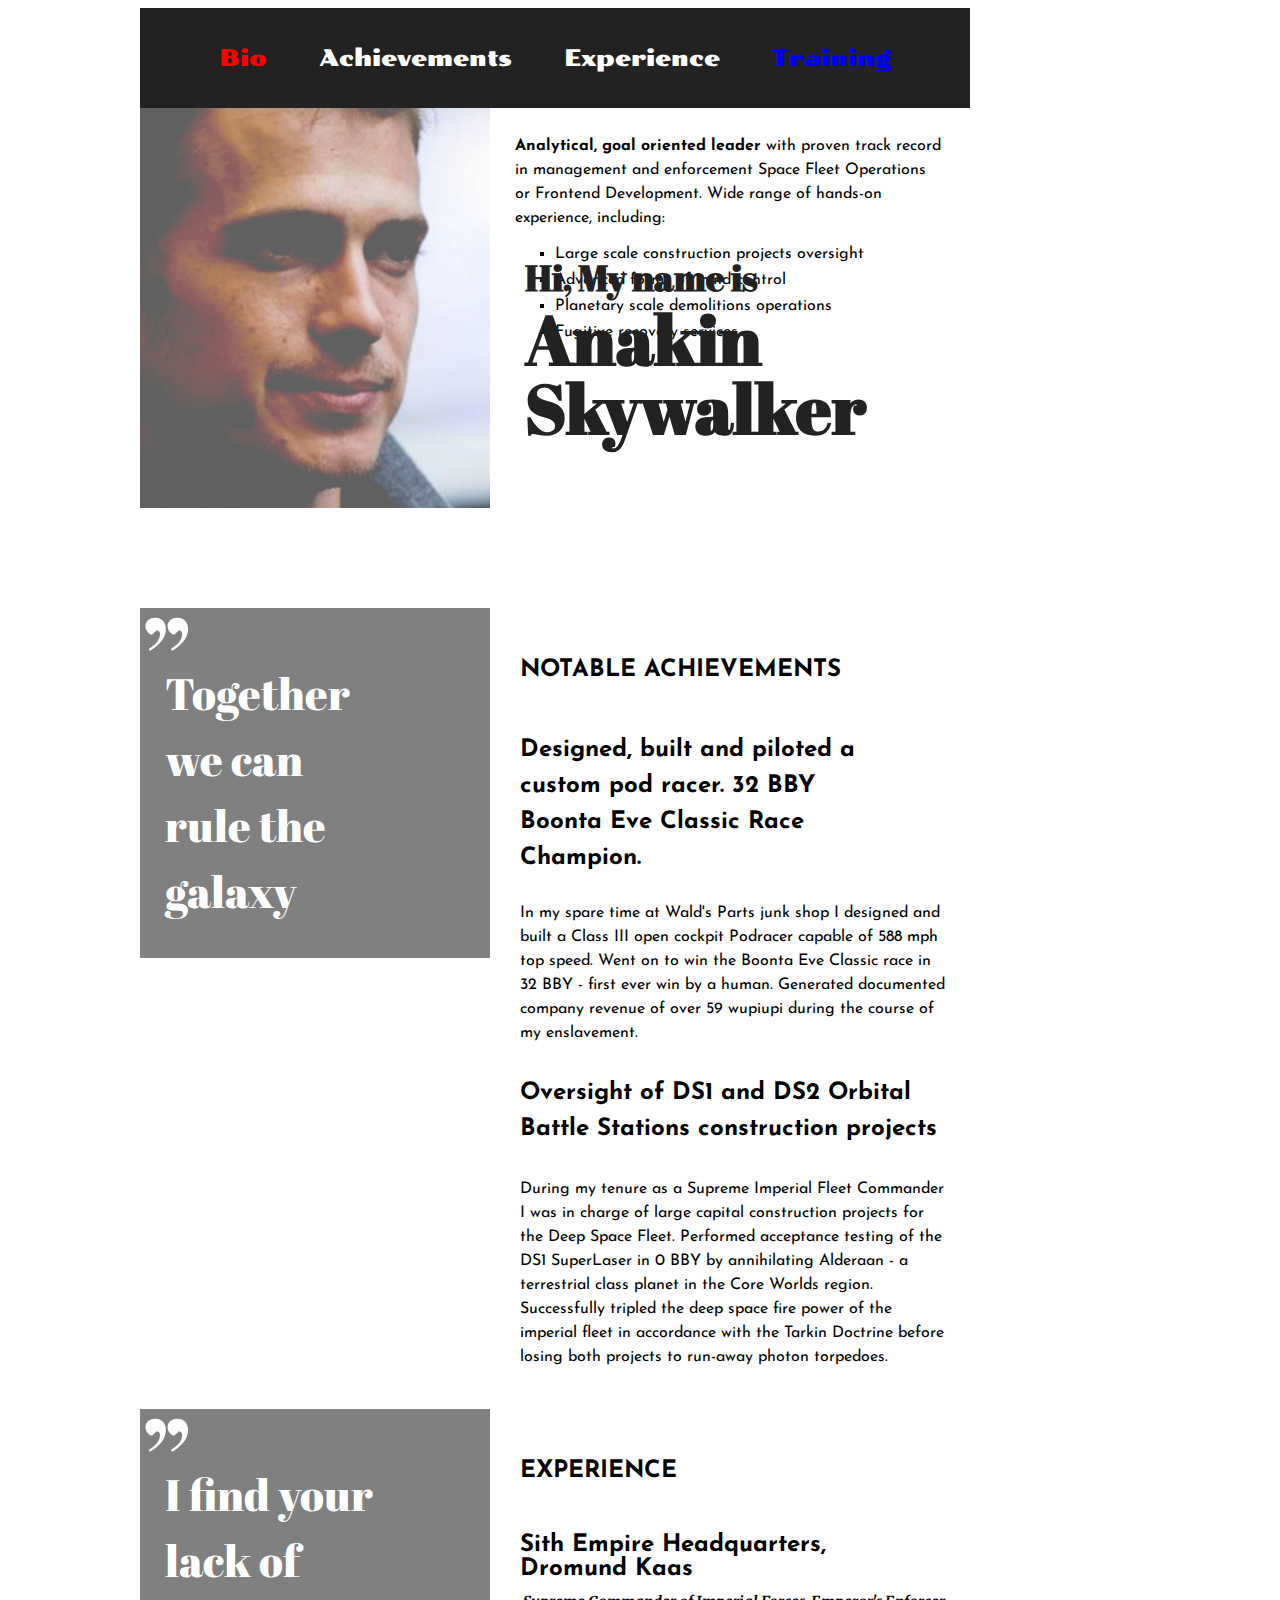
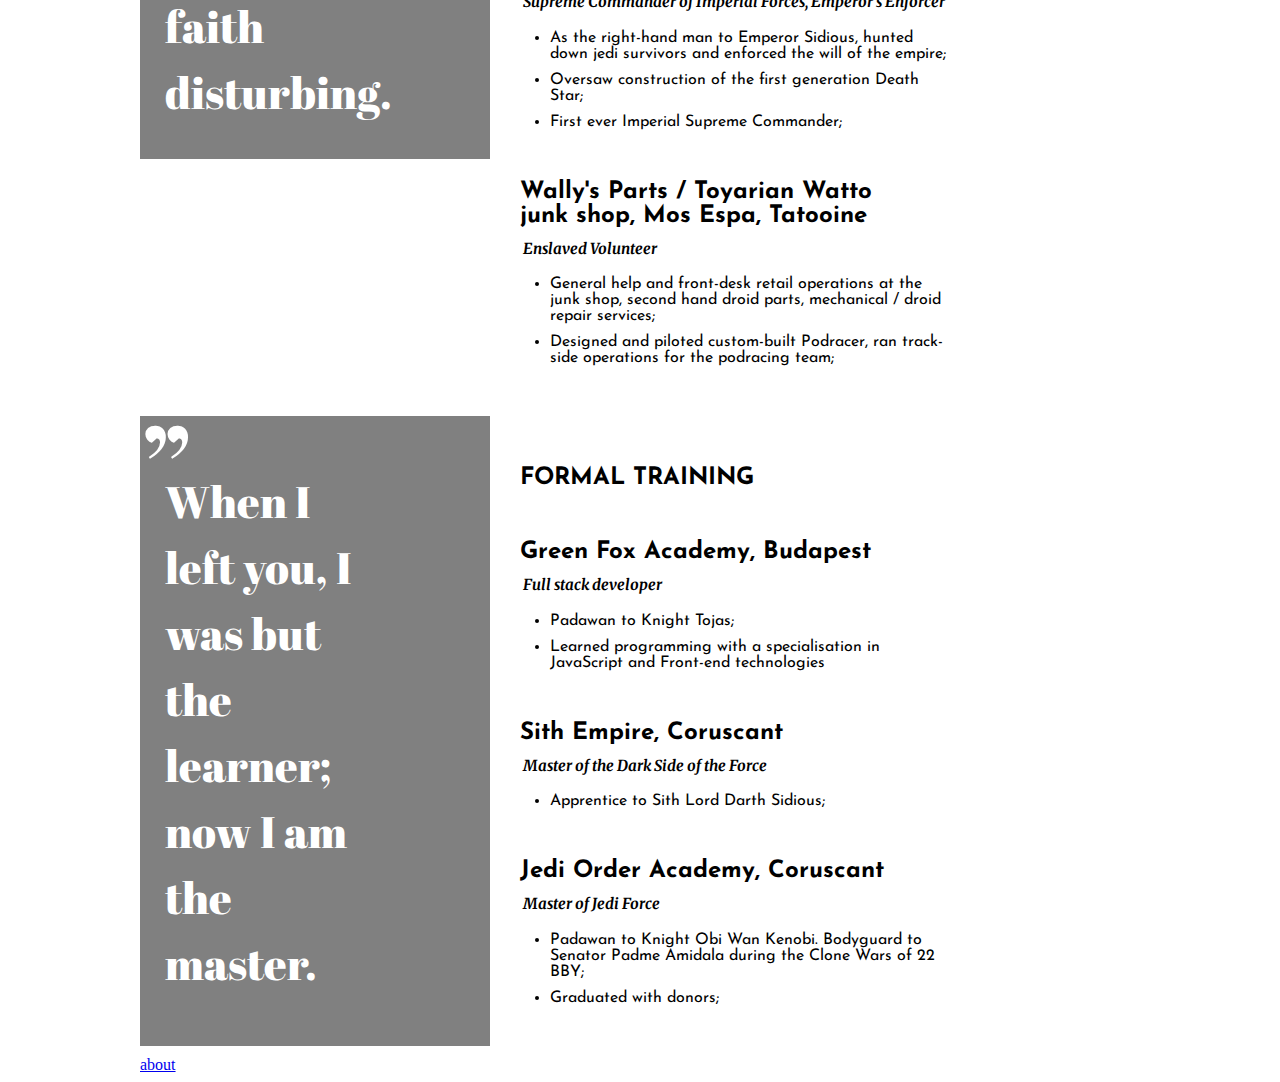
<file: index.html>
<!DOCTYPE html>
<html lang="en" >
<head>
  <meta charset="UTF-8">
  <title>CodePen - Első weboldalam 2.0</title>
  <link rel="preconnect" href="https://fonts.googleapis.com">
<link rel="preconnect" href="https://fonts.gstatic.com" crossorigin>
<link href="https://fonts.googleapis.com/css2?family=Abril+Fatface&display=swap" rel="stylesheet">

<link rel="preconnect" href="https://fonts.googleapis.com">
<link rel="preconnect" href="https://fonts.gstatic.com" crossorigin>
<link href="https://fonts.googleapis.com/css2?family=Merriweather:ital,wght@0,300;1,300&display=swap" rel="stylesheet">

<link rel="preconnect" href="https://fonts.googleapis.com">
<link rel="preconnect" href="https://fonts.gstatic.com" crossorigin>
<link href="https://fonts.googleapis.com/css2?family=Josefin+Sans:wght@300&family=Merriweather:ital,wght@0,300;1,300&display=swap" rel="stylesheet">

<link rel="preconnect" href="https://fonts.googleapis.com">
<link rel="preconnect" href="https://fonts.gstatic.com" crossorigin>
<link href="https://fonts.googleapis.com/css2?family=Merriweather:ital,wght@1,300&display=swap" rel="stylesheet">

<link rel="preconnect" href="https://fonts.googleapis.com">
<link rel="preconnect" href="https://fonts.gstatic.com" crossorigin>
<link href="https://fonts.googleapis.com/css2?family=Poller+One&display=swap" rel="stylesheet"><link rel="stylesheet" href="./style.css">

</head>
<body>
<!-- partial:index.partial.html -->
<all>
   <div id="fejlec">
     <button id="Bio" type="button">Bio</button>
     <button id="Achi"type="button">Achievements</button>
     <button id="XP"type="button">Experience</button>
     <button id="Training"type="button">Training</button>
   </div>
  <flex>
    <body>
      <header class="page-header">
      <div class="crop">
      <img src="images/first-website-header.png" alt="">
      </div>
        <div class="header-text">
          <p class="hi"><strong>Hi, My name is</strong></p>
          <p class="anakin"><strong>Anakin <br>Skywalker</strong></p>
       </div>
      </header>
    <div class="main">
      <p class=text> <strong>Analytical, goal oriented leader</strong> with proven track record in management and
enforcement Space Fleet Operations or Frontend Development. Wide range of
        hands-on experience, including: </p>
      <ul type="square">
        <li>Large scale construction projects oversight</li>
        <li>Advanced forms of mind control</li>
        <li>Planetary scale demolitions operations</li>
        <li>Fugitive recovery services</li>
      </ul>
    </div>
      <div class="grey-box">
        <div class="idezo"></div>
        <p class="together">Together we can rule the galaxy</p>
    </div>
      <div class="bekezdes">
          <h2 class="egy"><strong>NOTABLE ACHIEVEMENTS</strong></h2>
          <h2 class="ketto"><strong>Designed, built and piloted a custom pod racer. 32 BBY Boonta Eve Classic Race Champion.</strong></h2>
          <p>In my spare time at Wald's Parts junk shop I designed and built a Class III open
cockpit Podracer capable of 588 mph top speed. Went on to win the Boonta Eve
Classic race in 32 BBY - first ever win by a human. Generated documented company
revenue of over 59 wupiupi during the course of my enslavement.</p>
          <h2 class="harom"><strong></strong>Oversight of DS1 and DS2 Orbital Battle Stations construction projects</h2>
          <p id="before-grey">During my tenure as a Supreme Imperial Fleet Commander I was in charge of large
capital construction projects for the Deep Space Fleet. Performed acceptance
testing of the DS1 SuperLaser in 0 BBY by annihilating Alderaan - a terrestrial
class planet in the Core Worlds region. Successfully tripled the deep space fire
power of the imperial fleet in accordance with the Tarkin Doctrine before losing
both projects to run-away photon torpedoes.</p>
    </div>
      <div class="grey-box2">
        <div class="idezo"></div>
        <p class="faith">I find your lack of faith disturbing.</p>
      </div>
    <div class="jobb">
          <h2 class="negy"><strong>EXPERIENCE</strong></h2>
        <h2 class="ot"><strong>Sith Empire Headquarters, Dromund Kaas</strong></h2>
        <p class="alatta"><strong>Supreme Commander of Imperial Forces, Emperor's Enforcer</strong></p>
        <ul>
          <li>As the right-hand man to Emperor Sidious, hunted down jedi survivors and
  enforced the will of the empire;</li>
          <li>Oversaw construction of the first generation Death Star;</li>
          <li>First ever Imperial Supreme Commander;</li>
        </ul>
          <h2 class="ot"><strong>Wally's Parts / Toyarian Watto junk shop, Mos Espa, Tatooine</strong></h2>
          <p class="alatta"><strong>Enslaved Volunteer</strong></p>
          <ul>
          <li>General help and front-desk retail operations at the junk shop, second hand
  droid parts, mechanical / droid repair services;</li>
          <li>Designed and piloted custom-built Podracer, ran track-side operations for the
  podracing team;</li>
        </ul>
      </div>
        <div class="grey-box3">
        <div class="idezo"></div>
          <p class="master">When I left you, I was but the learner; now I am the master.</p>
        </div>
    <div class="formal">
         <h2 class="negy"><strong>FORMAL TRAINING</strong></h2>
          <h2 class="ot"><strong>Green Fox Academy, Budapest</strong></h2>
        <p class="alatta"><strong>Full stack developer</strong></p>
          <ul>
          <li>Padawan to Knight Tojas;</li>
          <li>Learned programming with a specialisation in JavaScript and Front-end
  technologies</li>
        </ul>
          <h2 class="ot"><strong>Sith Empire, Coruscant</strong></h2>
        <p class="alatta"><strong>Master of the Dark Side of the Force</strong></p>
          <ul>
          <li>Apprentice to Sith Lord Darth Sidious;</li>
          </ul>
          <h2 class="ot"><strong>Jedi Order Academy, Coruscant</strong></h2>
        <p class="alatta"><strong>Master of Jedi Force</strong></p>
          <ul>
          <li>Padawan to Knight Obi Wan Kenobi. Bodyguard to Senator Padme Amidala during
  the Clone Wars of 22 BBY;</li>
          <li>Graduated with donors;</li>
        </ul>
      </div>
    </body>
  </flex>
  <a href="about.html">about</a>
</all>
<!-- partial -->
  
</body>
</html>
</file>
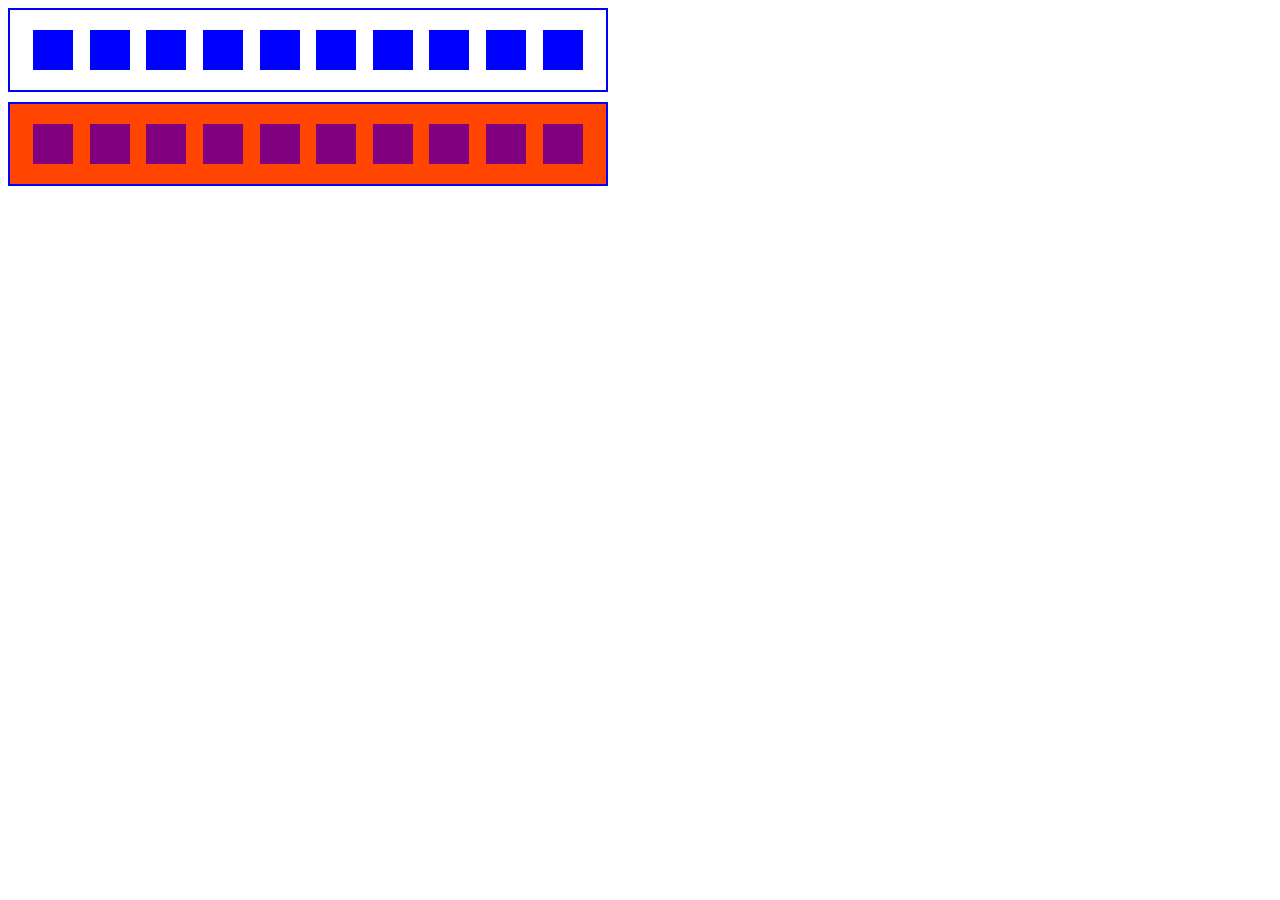
<file: 20doboz/index.html>
<!DOCTYPE html>
<html lang="en">
<head>
    <meta charset="UTF-8">
    <meta http-equiv="X-UA-Compatible" content="IE=edge">
    <meta name="viewport" content="width=device-width, initial-scale=1.0">
    <link rel="stylesheet" href="./style.css">
    <title>20 doboz</title>
</head>
<body>
    <div class="container">
        <div class="first">
            <div class="bluebox"></div>
            <div class="bluebox"></div>
            <div class="bluebox"></div>
            <div class="bluebox"></div>
            <div class="bluebox"></div>
            <div class="bluebox"></div>
            <div class="bluebox"></div>
            <div class="bluebox"></div>
            <div class="bluebox"></div>
            <div class="bluebox"></div>
        </div>

        <div class="second">
            <div class="purplebox"></div>
            <div class="purplebox"></div>
            <div class="purplebox"></div>
            <div class="purplebox"></div>
            <div class="purplebox"></div>
            <div class="purplebox"></div>
            <div class="purplebox"></div>
            <div class="purplebox"></div>
            <div class="purplebox"></div>
            <div class="purplebox"></div>
        </div>
    </div>
</body>
</html>
</file>
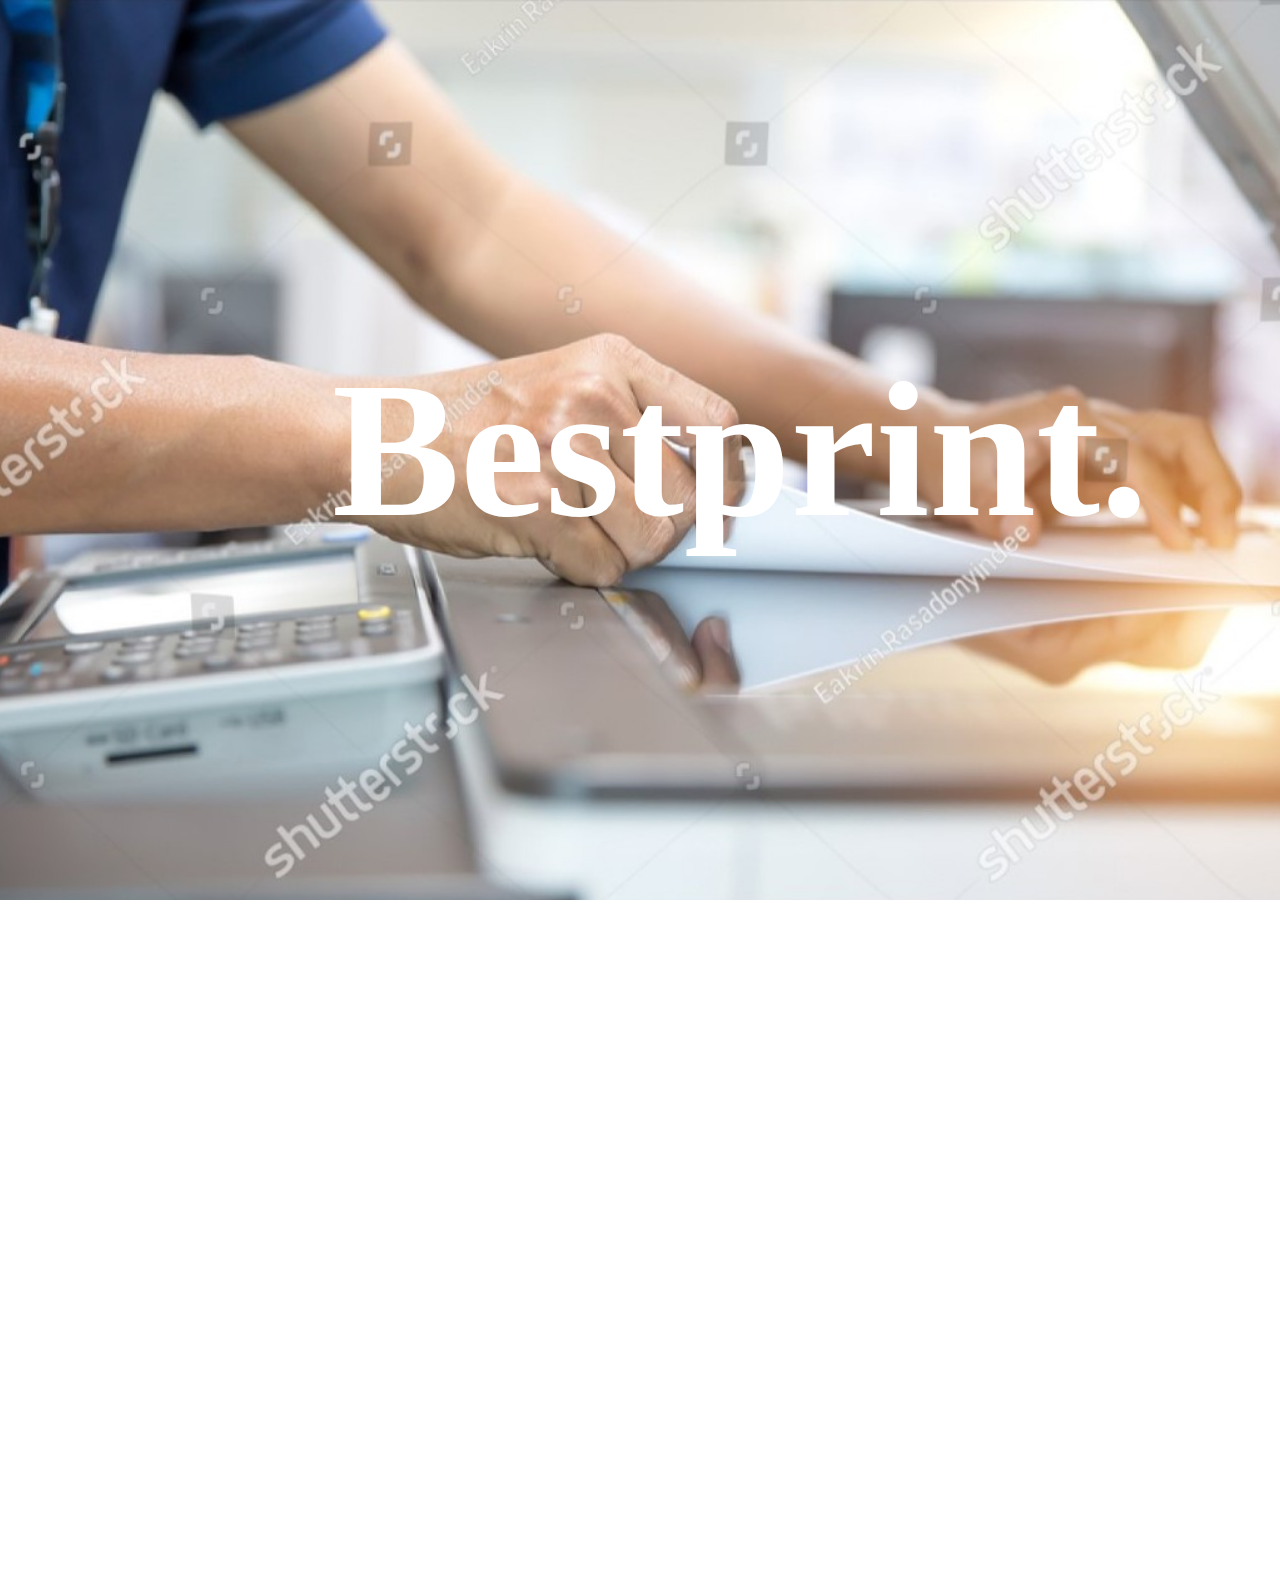
<file: bestprint/index.html>
<!DOCTYPE html>
<html lang="en">
<head>
    <meta charset="UTF-8">
    <meta http-equiv="X-UA-Compatible" content="IE=edge">
    <meta name="viewport" content="width=device-width, initial-scale=1.0">
    <title>Bestprint</title>
    <link rel="stylesheet" href="style.css">
</head>
<body>
    <header>
        <img src="./images/stock1.jpg" class="banner">
        <a href="#" class="logo">Bestprint.</a>
        <div class="toggle"></div>
        <nav>
            <ul>
                <li><a href="#">Kezdőlap</a></li>
                <li><a href="#">Szolgáltatás</a></li>
                <li><a href="#">Készülékek</a></li>
                <li><a href="#">Szervíz</a></li>
                <li><a href="#">Kapcsolat</a></li>
                <li><a href="#">Webshop</a></li>
            </ul>
        </nav>
    </header>

    <section>
        <h2>Eladás, bérlet, üzemeltetés</h2>
        <p>Az Ön mûszaki környezetében a határidõk szorosak, a minõségi követelmények pedig egyre magasabbak. Fontos annak biztosítása, hogy az Ön üzlete a dokumentumkezelés frontvonalában maradhasson. Ezek az analóg és digitális, széles formátumú nyomtatók és másolók nagy sebességgel, professzionális minõséggel, kompakt kialakítással és egyszerû használattal büszkélkedhetnek. Az ön munkacsoportjának, tervezõirodájának vagy másolószalonjának konkrét nyomtatási, másolási igényeinek megfelelõen kialakított gépek igen hatékony, kiváló minõségû, ugyanakkor költséghatékony széles formátumú nyomatokat kínálnak. A mindenki számára elérhetõ üzemeltetésnek, a kompakt kialakításnak, valamint a számos idõ- és munkamegtakarítási funkciónak köszönhetõen az ideális széles formátumú készülék az Ön irodája részévé válík.</p>
    </section>

    <script>
        window.addEventListener("scroll",function(){
            const header = document.querySelector('header');
            header.classList.toggle('sticky', window.scrollY > 0);
        });
    </script>
</body>
</html>
</file>
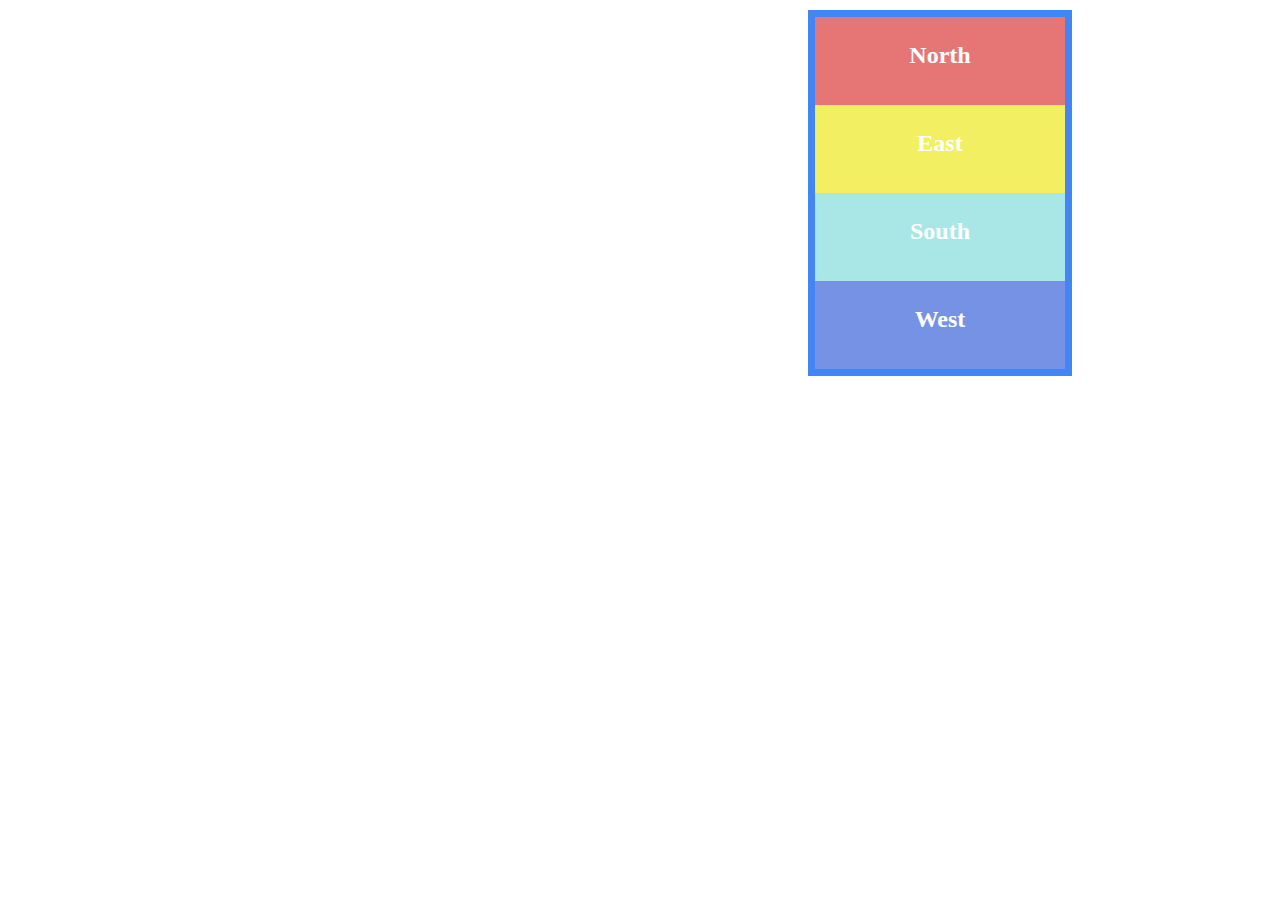
<file: egtajak/index.html>
<!DOCTYPE html>
<html lang="en">
<head>
  <meta charset="UTF-8">
  <meta http-equiv="X-UA-Compatible" content="IE=edge">
  <meta name="viewport" content="width=device-width, initial-scale=1.0">
  <link rel="stylesheet" href="style.css">
  <title>Document</title>
</head>
<body>
  <main>
    <p 
      class="red"> 
        <strong>North</strong> 
    </p>
    <p
      class="yellow">
        <strong>East</strong> 
    </p>
    <p 
      class="green">
        <strong>South</strong> 
    </p>
    <p
      class="blue"> 
        <strong>West</strong> 
    </p>
  </main>

  <script src="https://code.jquery.com/jquery-3.6.0.min.js"></script>
  <script src="scripts.js"></script>
</body>
</html>
</file>
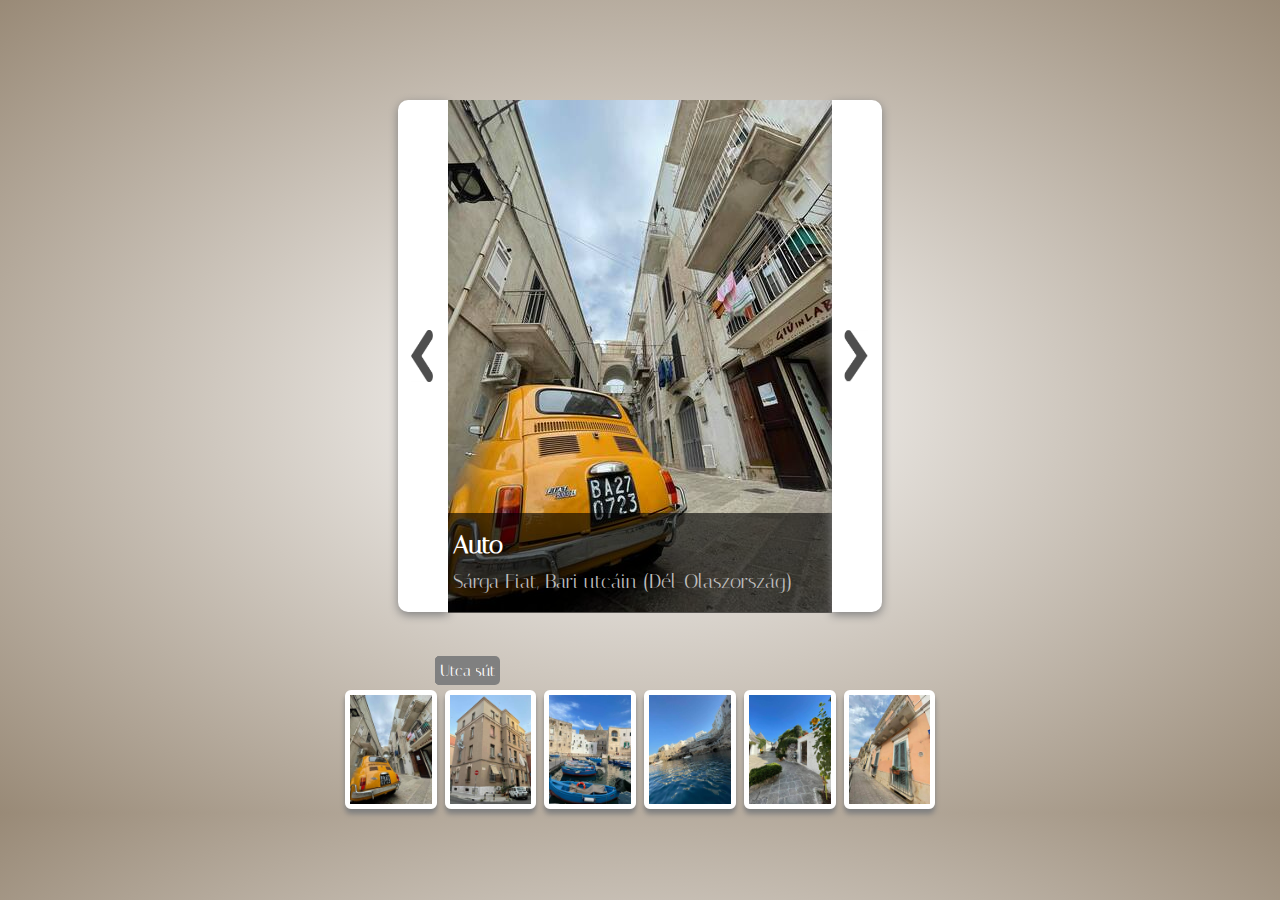
<file: elso_webapp/index.html>
<!DOCTYPE html>
<html lang="en">
<head>
    <meta charset="UTF-8">
    <meta http-equiv="X-UA-Compatible" content="IE=edge">
    <meta name="viewport" content="width=device-width, initial-scale=1.0">
    <title>Képnézegető</title>
    <link rel="stylesheet" href="style.css">
    <link rel="preconnect" href="https://fonts.googleapis.com">
    <link rel="preconnect" href="https://fonts.gstatic.com" crossorigin>
    <link href="https://fonts.googleapis.com/css2?family=Italiana&display=swap" rel="stylesheet">
</head>
<body>
    <div class="kepek">
            <div class="gomb1">
                <img class="nyilak" id="nyil1" src="./images/nyil.jpg" alt="előző kép">
            </div>
            <div id="picture">
                    <img class="kep" id="photo" src="" alt="">
                        <div class="gray-container">
                            <h1 id="photo-title"></h1>
                            <p id="photo-description"></p>
                        </div>
            </div>           
            <div class="gomb2">
                <img class="nyilak" id="nyil2" src="./images/nyil.jpg" alt="következő kép">
            </div>
        
    </div>
    <div class="mail">
        <div class="title"></div>
    </div>
    
    <div id="keret">
        
    </div>


    <script src="https://code.jquery.com/jquery-3.6.0.min.js"></script>
    <script src="scripts.js"></script>
</body>
</html>
</file>
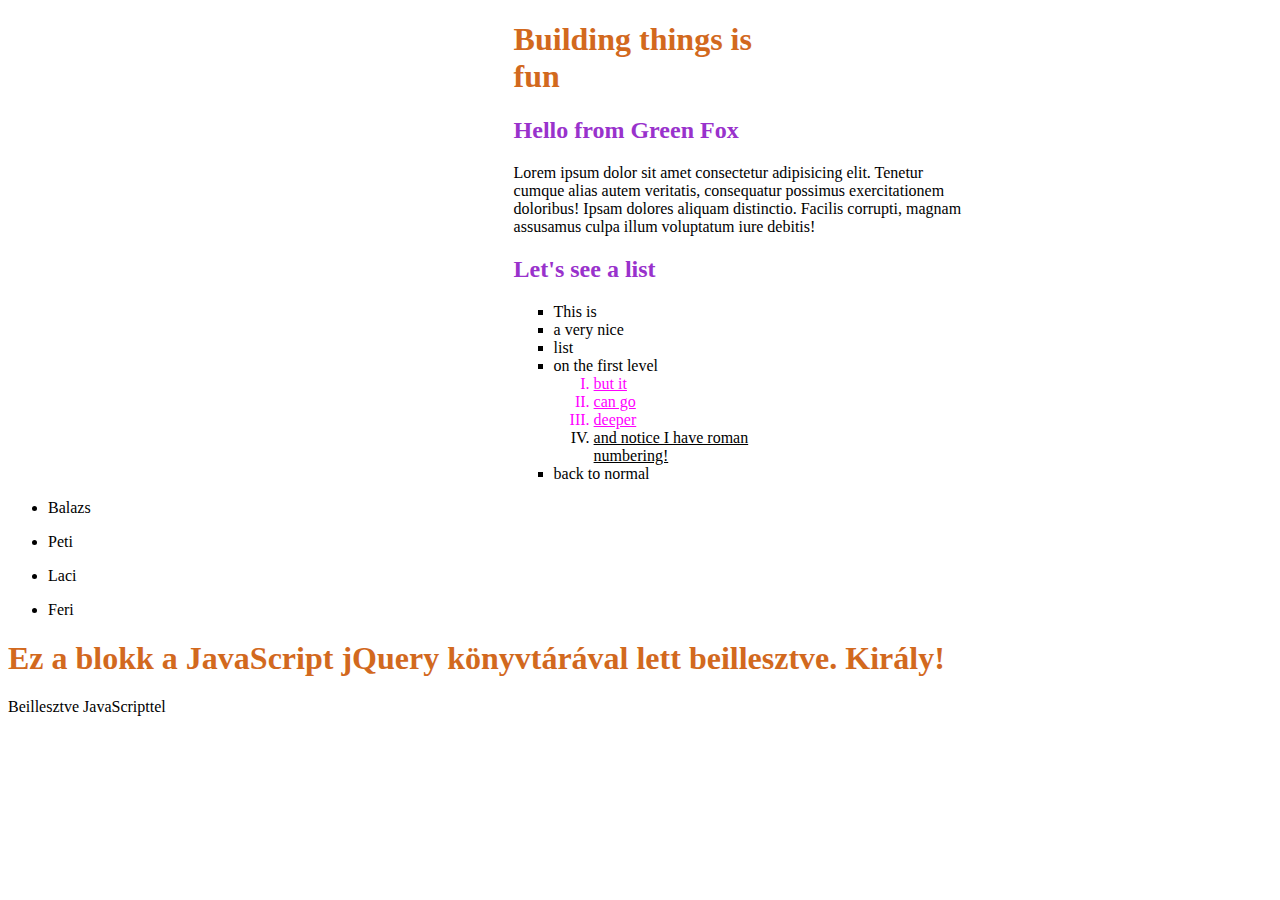
<file: listak_es_szovegek/index.html>
<!DOCTYPE html>
<html lang="en">
<head>
  <meta charset="UTF-8">
  <meta http-equiv="X-UA-Compatible" content="IE=edge">
  <meta name="viewport" content="width=device-width, initial-scale=1.0">
  <title>Document</title>
  <link rel="stylesheet" href="style.css">
</head>
<body>
  <main>
    <h1>Building things is fun</h1>
      <h2>Hello from Green Fox</h2>
        <p>
          Lorem ipsum dolor sit amet consectetur adipisicing elit. Tenetur cumque alias autem veritatis, consequatur possimus exercitationem doloribus! Ipsam dolores aliquam distinctio. Facilis corrupti, magnam assusamus culpa illum voluptatum iure debitis!
        </p>
      <h2>Let's see a list</h2>
          <ul style="list-style-type:square">
            <li>This is</li>
            <li>a very nice</li>
            <li>list</li>
            <li>on the first level
              <ol type="I">
                <div>
                <li>but it</li>
                <li>can go</li>
                <li>deeper</li>
                </div>
                  <li class="underline">and notice I have roman numbering!</li>
                </ol>
                </li>
            <li>back to normal</li>
    </main>
    <div class="nevek"></div>
  <script src="https://code.jquery.com/jquery-3.6.0.min.js"></script>
  <script src="scripts.js"></script>
</body>
</html>
</file>
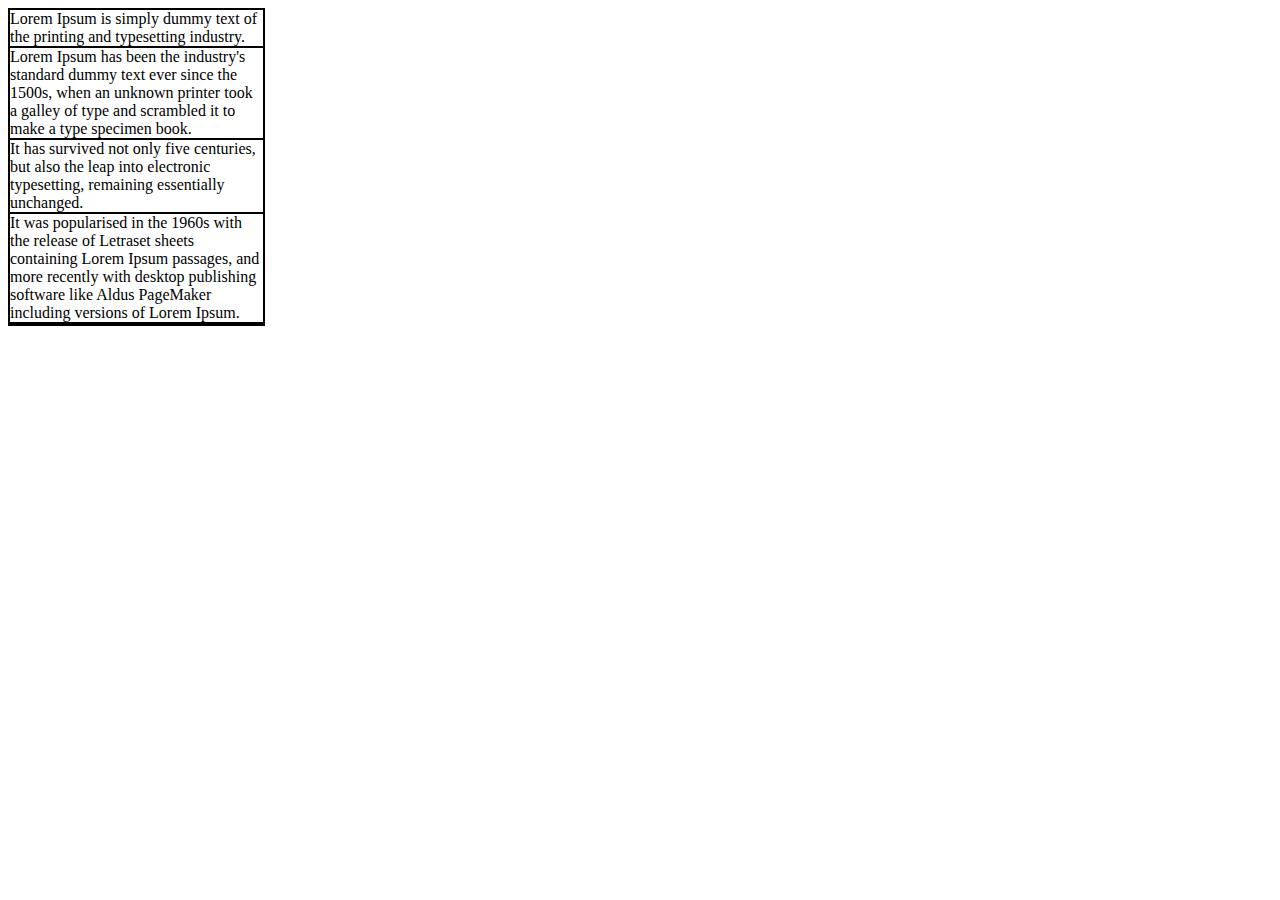
<file: pseudo/index.html>
<!DOCTYPE html>
<html lang="en">
<head>
    <meta charset="UTF-8">
    <meta http-equiv="X-UA-Compatible" content="IE=edge">
    <meta name="viewport" content="width=device-width, initial-scale=1.0">
    <title>Document</title>
    <link rel="stylesheet" href="./style.css">
</head>
<body>
    <div class="container">
        <p>Lorem Ipsum is simply dummy text of the printing and typesetting industry.</p>
        <p> Lorem Ipsum has been the industry's standard dummy text ever since the 1500s, when an unknown printer took a galley of type and scrambled it to make a type specimen book. </p>
        <p>It has survived not only five centuries, but also the leap into electronic typesetting, remaining essentially unchanged.</p>
        <p> It was popularised in the 1960s with the release of Letraset sheets containing Lorem Ipsum passages, and more recently with desktop publishing software like Aldus PageMaker including versions of Lorem Ipsum.</p>
    </div>
</body>
</html>
</file>
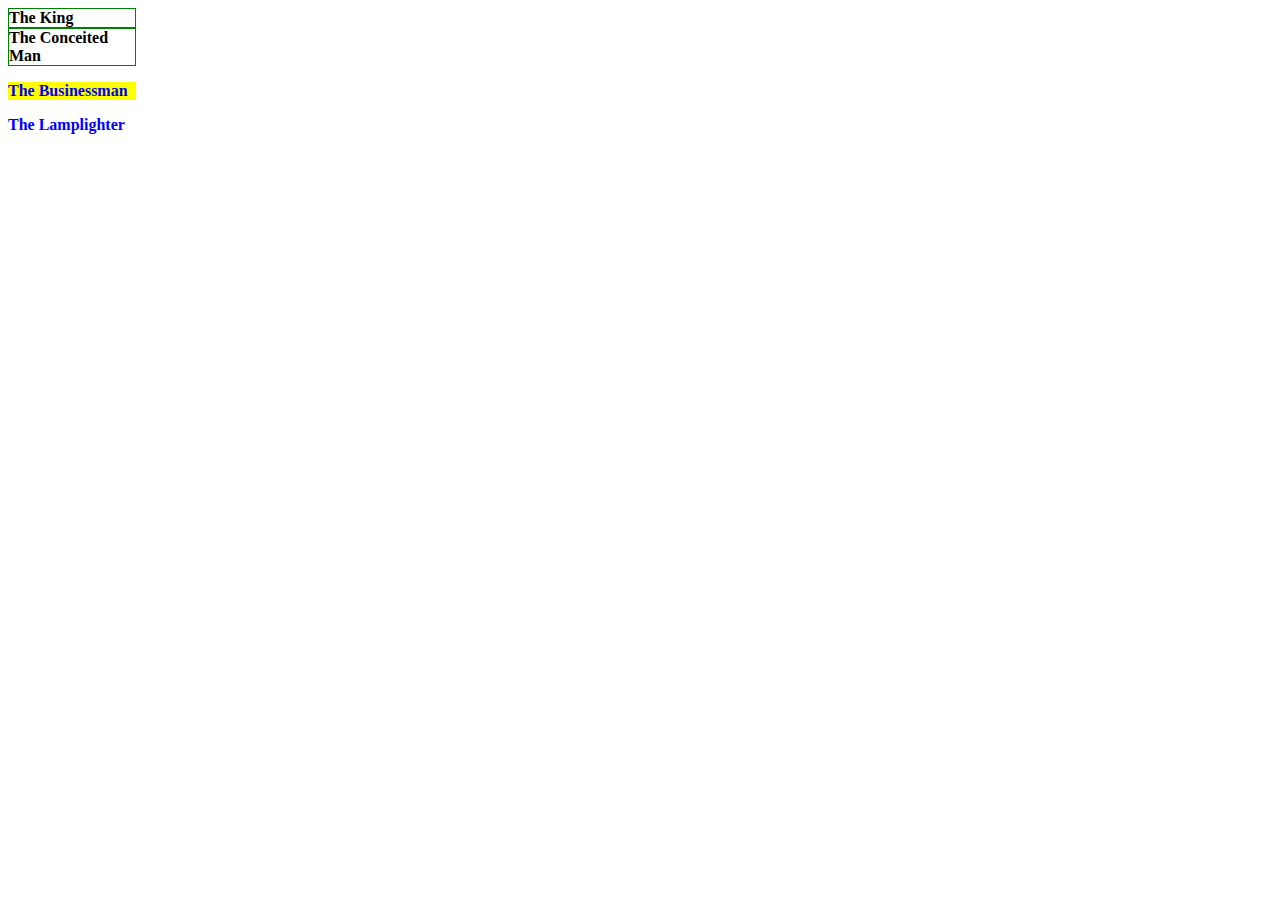
<file: selectorok/index.html>
<!DOCTYPE html>
<html lang="en">
<head>
    <meta charset="UTF-8">
    <meta http-equiv="X-UA-Compatible" content="IE=edge">
    <meta name="viewport" content="width=device-width, initial-scale=1.0">
    <title>Document</title>
    <link rel="stylesheet" href="./style.css">
</head>
<body>
    <div class="container">
        <div id="b325" class="asteroid">The King</div>
        <div class="asteroid b326">The Conceited Man</div>
    </div>
        <p class="asteroid big">The Businessman</p>
        <div class="asteroid b329 big">The Lamplighter</div>
</body>
</html>
</file>
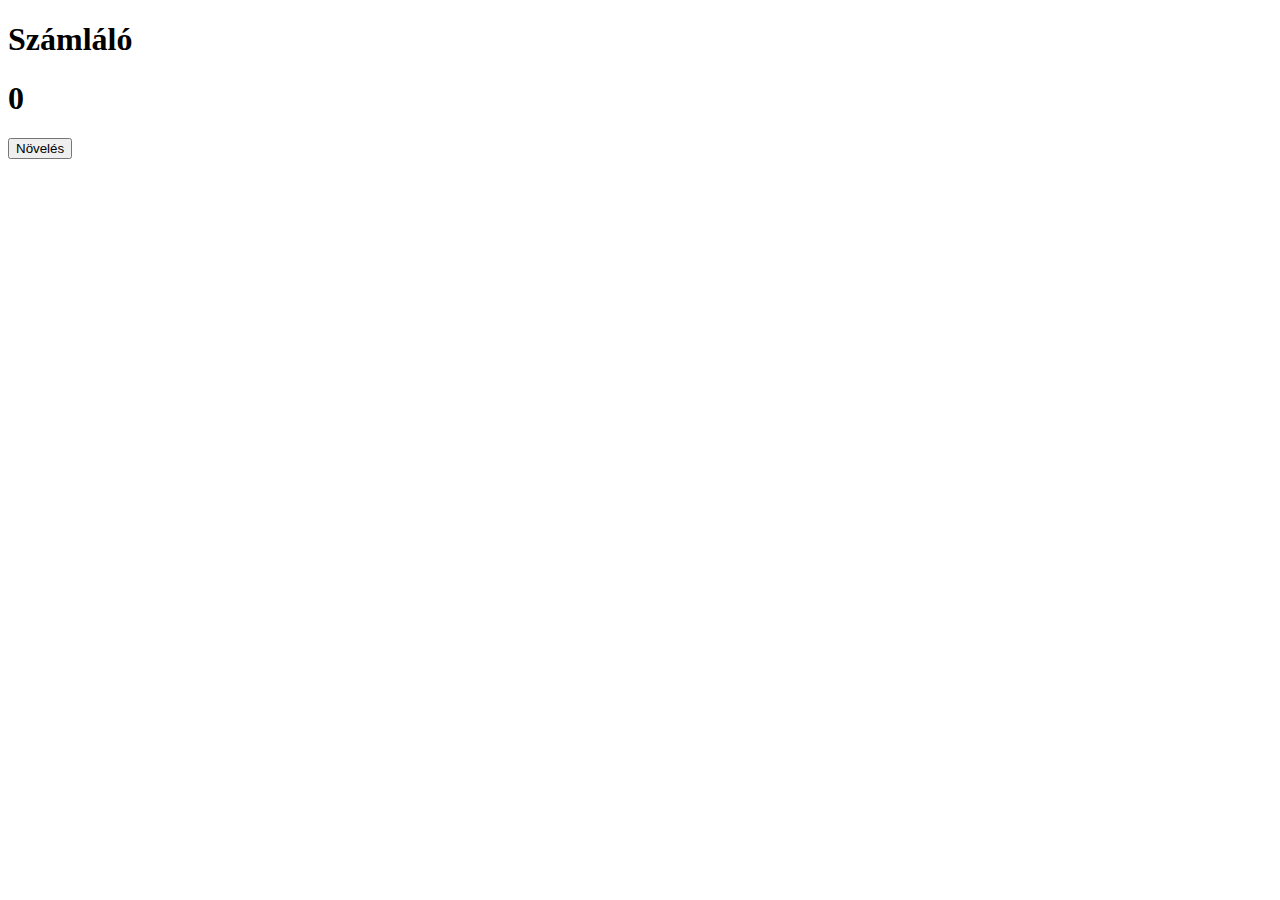
<file: szamlalo/index.html>
<!DOCTYPE html>
<html lang="en">
<head>
    <meta charset="UTF-8">
    <meta http-equiv="X-UA-Compatible" content="IE=edge">
    <meta name="viewport" content="width=device-width, initial-scale=1.0">
    <title>Document</title>
</head>
<body>
    <h1>Számláló</h2>
    <h1 id="szam">0</h1>
    <button id="btn">Növelés</button>
    <script src="https://code.jquery.com/jquery-3.6.0.min.js"></script>
    <script src="scripts.js"></script>
</body>
</html>
</file>
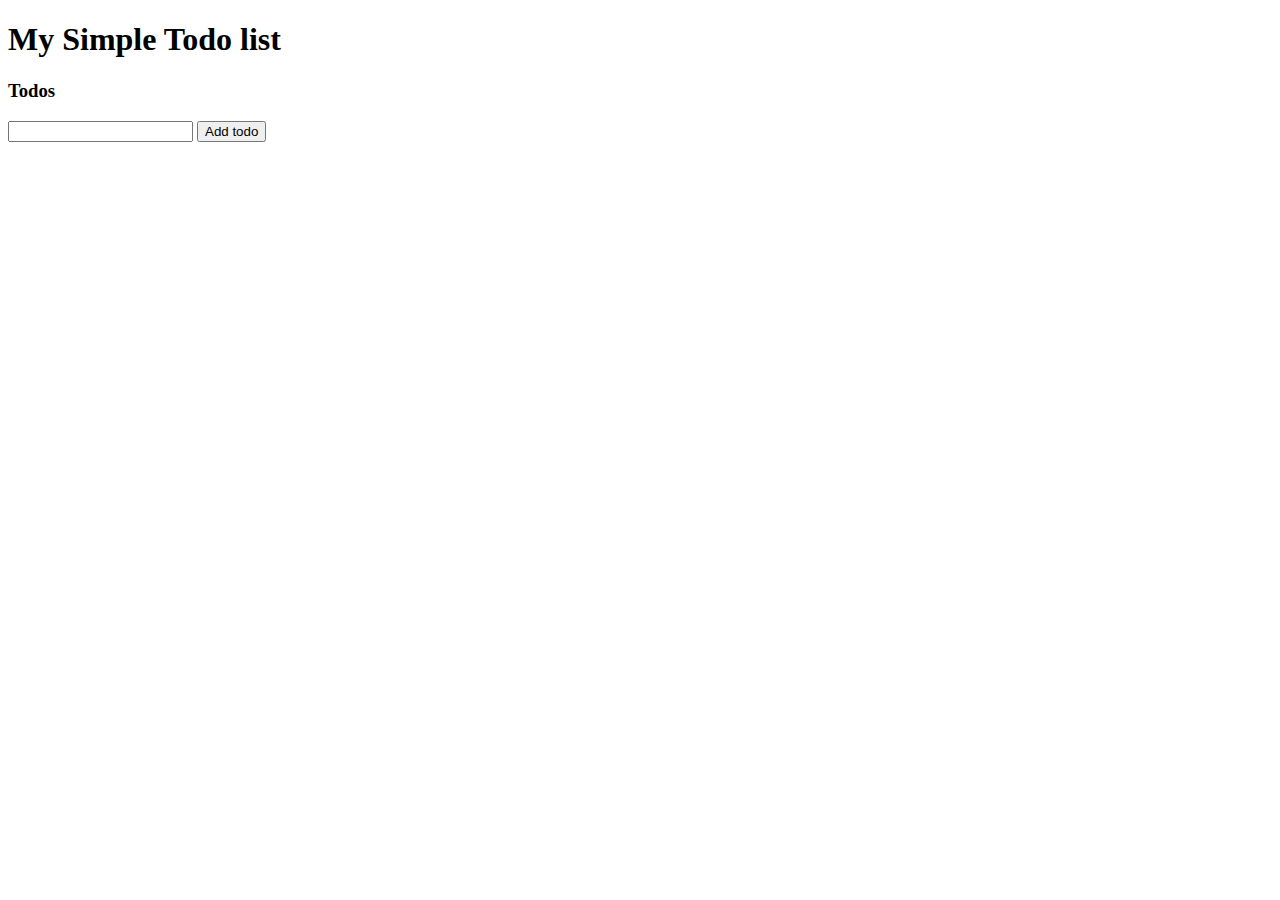
<file: todo/index.html>
<!DOCTYPE html>
<html lang="en">
<head>
    <meta charset="UTF-8">
    <meta http-equiv="X-UA-Compatible" content="IE=edge">
    <meta name="viewport" content="width=device-width, initial-scale=1.0">
    <title>Document</title>
</head>
<body>
    <h1>My Simple Todo list</h1>
    <h3>Todos</h3>
    <ul id="list">

    </ul>
    <input type="text" id="box">
    <button type="button">Add todo</button>
    <script src="https://code.jquery.com/jquery-3.6.0.min.js"></script>
    <script src="scripts.js"></script>
</body>
</html>
</file>
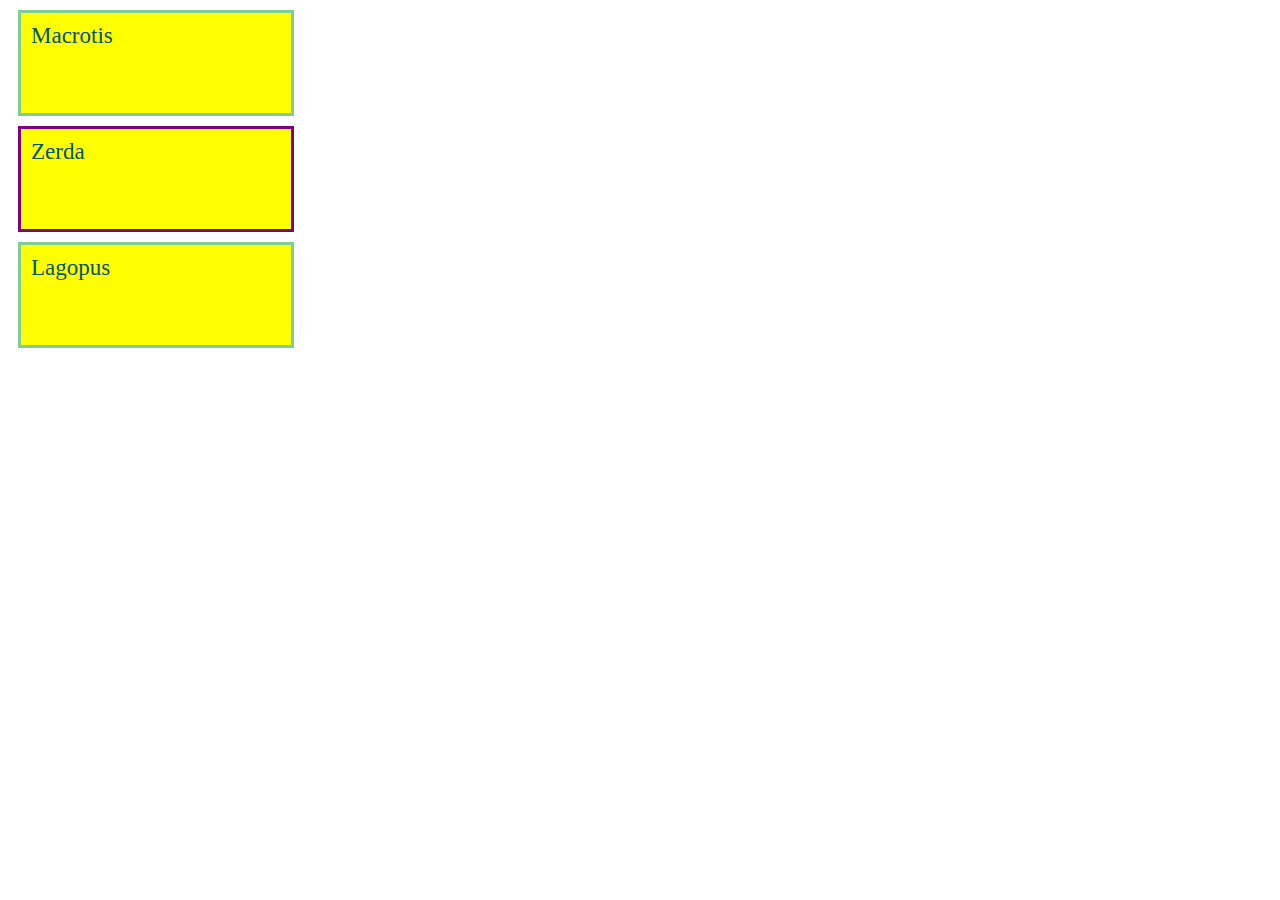
<file: velox/index.html>
<!DOCTYPE html>
  <html lang="en">
  <head>
    <meta charset="UTF-8">
    <meta http-equiv="X-UA-Compatible" content="IE=edge">
    <meta name="viewport" content="width=device-width, initial-scale=1.0">
    <link rel="stylesheet" href="style.css">
    <title>Velox</title>
  </head>
  <body>
  <p id="fox-1">Velox</p>
  <p id="fox-2">Zerda</p>
  <p id="fox-3">Lagopus</p>

  <script src="https://code.jquery.com/jquery-3.6.0.min.js"></script>
  <script src="scripts.js"></script>
  </body>
  </html>
</file>
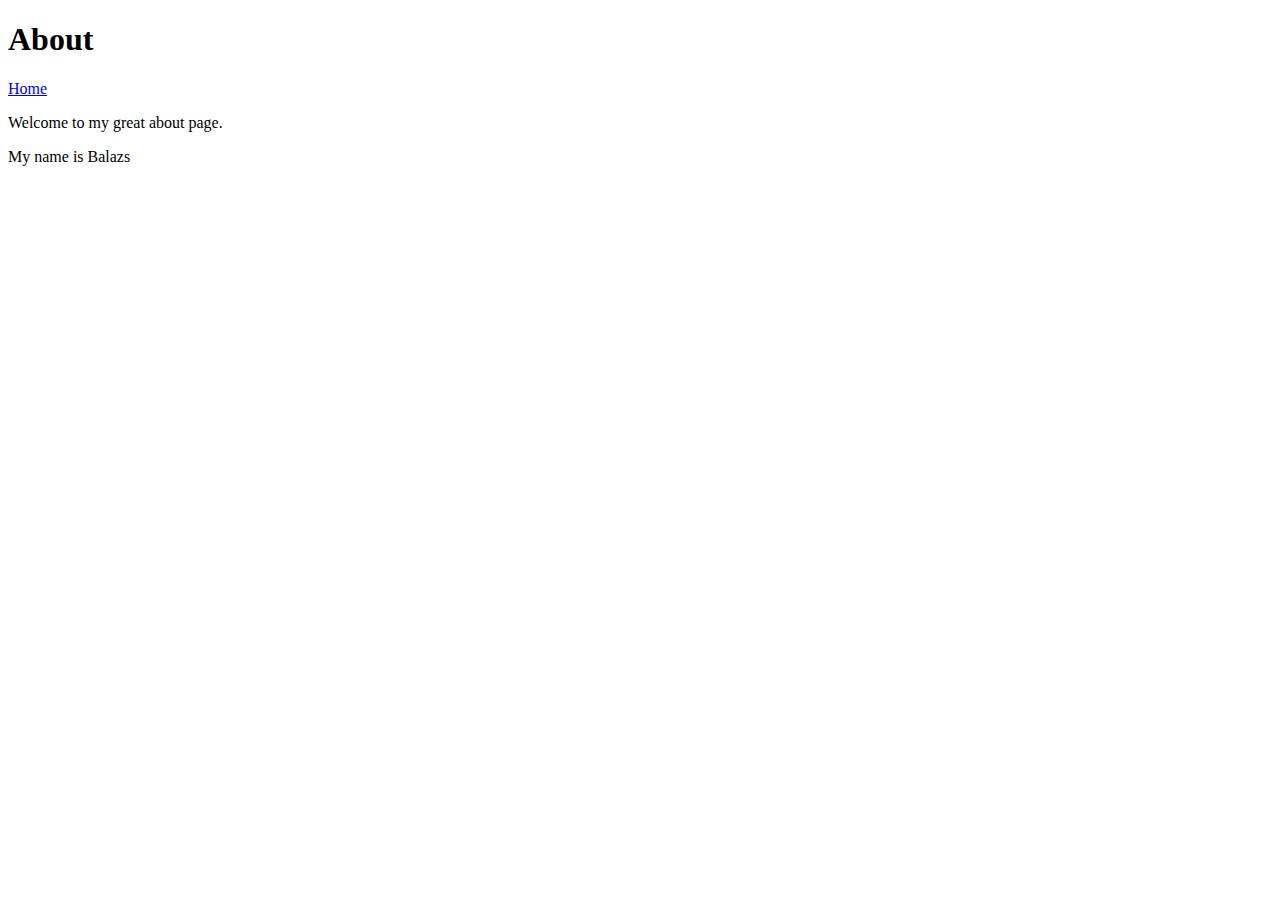
<file: about.html>
<!DOCTYPE html>
<html lang="en">
<head>
    <meta charset="UTF-8">
    <meta http-equiv="X-UA-Compatible" content="IE=edge">
    <meta name="viewport" content="width=device-width, initial-scale=1.0">
    <title>About</title>
</head>
<body>
    <h1>About</h1>
    <a href="/">Home</a>
    <p>Welcome to my great about page.</p>
    <p>My name is Balazs</p>
</body>
</html>
</file>
<file: style.css>
#fejlec {
  color: white;
  display: flex;
  justify-content: center;
  flex-grow: 1;
  height: 100px;
  background: #222;
  width: 830px;
}

button {
  background: #222;
  font-family: 'Poller One', cursive;
  font-size: 17pt;
  margin: 20px;
  border: none;
}

#Bio {
  color: Red;
}
  
#Achi {
   color: White}

#XP {
   color: White}

#Training {
   color: Blue
}
flex {
  display: flex;
  flex-wrap: wrap;
  justify-content: flex-start;
}

body {
  width: 1000px;
  margin-left: auto;
  margin-right: auto;
}

.crop {
  width: 350px;
  height: 500px;
}

.crop img {
  width: 350px;
  height: 400px;
  object-fit: cover;
}

.page-header {
  font-family: 'Abril Fatface', cursive;
}

.page-header .hi {
  color: #222;
  margin: 0;
  font-size: 27pt;
  font-family: 'Abril Fatface', cursive;
}

.page-header .anakin {
  color: #222;
  margin: 0;
  font-size: 52pt;
  font-family: 'Abril Fatface', cursive;
  line-height: 100%;
}

.header-text {
  position: absolute;
  top: 250px;
  left: 525px;
}

.main {
  width: 500px;
  margin-top: 10px;
  margin-left: 5px;
  margin-right: 10px;
}

ul {
  font-family: 'Josefin Sans', sans-serif;
  margin-left: 10px;
  color: black;
  margin-bottom: 50px;
  width: 417px;
}

li {
  margin: 10px;
}

.grey-box {
  display: block;
  background: grey;
  height: 350px;
  width: 350px;
}

.idezo::before {
  content: '”';
  color: white;
  font-size: 120px;
  font-family: 'Abril Fatface', cursive;
  position: relative;
  top: -30px;
}

.together {
  color: white;
  font-size: 33pt;
  margin: 0;
  margin-right: 800px;
  margin-left: 25px;
  position: relative;
  top: -110px;
  font-family: 'Abril Fatface', cursive;
  width: 200px;
}

.bekezdes {
  display: block;
  width: 500px;
  margin-left: 10px;
  margin-right: 10px;
}

p {
  font-family: 'Josefin Sans', sans-serif;
  margin-left: 20px;
  color: black;
  width: 430px;
  line-height: 150%;
}

.bekezdes .egy {
  font-family: 'Josefin Sans', sans-serif;
  margin-top: 50px;
  margin-left: 20px;
  margin-bottom: 50px;
  color: black;
  width: 365px;
}

.bekezdes .ketto {
    font-family: 'Josefin Sans', sans-serif;
  margin-top: 50px;
  margin-left: 20px;
  margin-bottom: 25px;
  color: black;
  line-height: 150%;
  width: 365px;
}

.bekezdes .harom {
  font-family: 'Josefin Sans', sans-serif;
  margin-top: 30px;
  margin-left: 20px;
  margin-bottom: 30px;
  color: black;
  width: 450px;
  line-height: 150%
}

.faith {
  color: white;
  font-size: 33pt;
  margin: 0;
  margin-right: 800px;
  margin-left: 25px;
  position: relative;
  top: -110px;
  font-family: 'Abril Fatface', cursive;
  width: 230px;
}

.grey-box2 {
  display: block;
  background: grey;
  height: 350px;
  width: 350px;
}

#before-grey {
  margin-bottom: 40px;
}  

.jobb {
  display: block;
}

.negy {
  font-family: 'Josefin Sans', sans-serif;
  margin-top: 50px;
  margin-left: 30px;
  margin-bottom: 50px;
  color: black;
  width: 365px;
}

.ot {
  font-family: 'Josefin Sans', sans-serif;
  margin-top: 30px;
  margin-left: 30px;
  margin-bottom: 0;
  color: black;
  width: 365px;
}

.alatta {
  margin-top: 10px;
  font-family: 'Merriweather', serif;
  font-style: italic;
  font-size: 15px;
  margin-left: 33px;
}

.grey-box3 {
  display: block;
  background: grey;
  height: 630px;
  width: 350px;
}

.master {
  color: white;
  font-size: 33pt;
  margin: 0;
  margin-right: 800px;
  margin-left: 25px;
  position: relative;
  top: -110px;
  font-family: 'Abril Fatface', cursive;
  width: 200px;
}

.vonal {
  background: black;
  height: 3px;
  width: 100%;
}

.hat {
  font-family: 'Josefin Sans', sans-serif;
  margin-top: 50px;
  margin-left: 30px;
  margin-bottom: 50px;
  color: black;
  width: 650px;
  line-height: 1px;
}

.lablec {
  height: 50px;
}
</file>
<file: 20doboz/style.css>
.container {
    width: 600px;

}

.first {
    border: blue solid 2px;
    padding: 15px;
    height: 50px;
    display: flex;
    flex-direction: row;
    justify-content: space-around;
    margin-bottom: 10px;
}

.bluebox {

    width: 40px;
    height: 40px;
    background: blue;
    position: relative;
    top: 5px;

}

.second {
    
    border: blue solid 2px;
    background: orangered;
    padding: 15px;
    height: 50px;
    display: flex;
    flex-direction: row;
    justify-content: space-around;
}

.purplebox {

    width: 40px;
    height: 40px;
    background: purple;
    position: relative;
    top: 5px;

}
</file>
<file: bestprint/style.css>
logo
{
    margin: 0;
    padding: 0;
    box-sizing: border-box;
    font-family: 'Urbanist', sans-serif;
}
body
{
    min-height: 1500px;
}
header
{
    position: fixed;
    top: 0;
    left: 0;
    width: 100%;
    height: 100vh;
    padding: 0 100px;
    background: black;
    display: flex;
    justify-content: flex-end;
    align-items: center;
    transition: 1s;
}

header.sticky
{
    height: 120px;
}

header .banner
{
    position: absolute;
    top: 0;
    left: 0;
    width: 100%;
    height: 100%;
    object-fit: cover;
    transition: 1s;
}

header.sticky .banner
{
   opacity: 0.5; 
}
header .logo
{
position: absolute;
top: 50%;
left: 50%;
transform: translate(-50%, -50%);
font-size: 15vw;
color: white;
font-weight: 700;
transition: 1s;
text-decoration: none;
z-index: 1;
}

header.sticky .logo
{
position: absolute;
font-size: 4em;
left: 100px;
transform: translate(0, -50%);
}

nav
{
    position: relative;
    display: flex;
    z-index: 1;
    padding: 0 100px;
}

nav ul
{
    position: relative;
    display: flex;
    transition: 0.25s;
    transform: translateX(100px);
    opacity: 0;
}

header.sticky nav ul{
    transform: translateX(0);
    opacity: 1;
    transition-delay: 0.75s;
}
nav ul li
{
    list-style: none;
}

nav ul li a
{
    color: white;
    display: inline-block;
    padding: 10px 15px;
    font-size: 1.2em;
    text-decoration: none;
}

nav ul li a:hover
{
    color: red;
}

section
{
    margin-top: 6%;
    padding: 100px;
}

section h2
{
    font-size: 3em;
}

section p
{
    font-size: 1.2em;
}

@media  (max-width: 991px)
{
    section,
    header
    {
        padding: 40px;
    }
    section h2
    {
        font-size: 2em;
    }
    header.sticky .logo
    {
        left: 20px;
    }
    header.sticky
    {
    height: 30px;
    }
    header.sticky .banner
    {
   opacity: 0; 
    }
    nav ul
    {
        display: none;
        opacity: 0;
        visibility: hidden;
    }
    header.sticky .toggle
    {
position: fixed;
top: 15px;
right: 40px;
width: 30px;
height: 50px;
cursor: pointer;
background: white;
    }
}
</file>
<file: egtajak/style.css>
main {
  font-family: 'Baloo Thambi 2', cursive;
  border: 7px solid #4285f4;
  color: white;
  font-size: 24px;
  text-align: center;
  margin: 10px 800px;
  width: 250px;
}
.red {
  background: #E67676;
  margin: 0;
  height: 15px;
  padding: 25px 25px 48px
}
.yellow {
  background: #F2F062;
  margin: 0;
  height: 15px;
  padding: 25px 25px 48px
}
.green {
  background: #A9E6E6;
  margin: 0;
  height: 15px;
  padding: 25px 25px 48px
}
.blue {
  background: #7692E4;
  margin: 0;
  height: 15px;
  padding: 25px 25px 48px
}
</file>
<file: elso_webapp/style.css>
body {
    display: flex;
    flex-direction: column;
    justify-content: center;
    margin: auto;
    background: radial-gradient(#ffffff, #998a77);
    font-family: 'Italiana', serif;
}

.kepek {
    margin-top: 100px;
    margin-bottom: 50px;
    display: flex;
/*   justify-content: center; */ 
    width: 484px;
    height: 512px;
    margin-left: auto;
    margin-right: auto;

}

.gray-container{
    background-color: rgba(0, 0, 0, 0.61);
    color: wheat;
    position: absolute;
    top: 513px;
    width: 384px;
}
#photo-title{
    color: rgb(255, 255, 255);
    margin-left: 5px;
    margin-bottom: 0;
    font-size: 25px;
}
#photo-description{
    color: rgb(190, 190, 190);
    margin-top: 10px;
    font-size: 20px;
    margin-left: 5px;

}
.gomb1 {
    margin: 0;
    padding: 0;
    width: 50px;
 /*   height: auto;*/
    background: rgb(255, 255, 255);
    border-radius: 10px 0 0 10px;
    box-shadow: 0 3px 10px 0 grey;
 
}

.gomb2 {
    margin: 0;
    padding: 0;
    width: 50px;
    height: auto;
    background: rgb(255, 255, 255);
    position: relative;
    left: 239px;
    border-radius: 0 10px 10px 0;
    box-shadow: 0 3px 10px 0 grey;

}
img {
    height: 109px;



}
.nyilak {
    height: 10%;
    width: 45%;
    display: flex;
    justify-content: center;
    position: relative;
    top: 45%;
    left: 25%;

}
#nyil2 {
    transform: rotate(180deg);
    margin-left: 0;
}


.mail {
    margin: 2px;
    height: 20px;

}
/**/


#keret {
    margin-top: 0;
    display: flex;
    width: 500px;
    margin-left: auto;
    margin-right: auto;
    justify-content: center;
    position: relative;
}

.kep {
    width: 384px;
    height: 512px;
    
    
}

#picture {
    width: 30%;
    height: 585px;
    vertical-align: middle;
    
}

.thumbnail {
    border: 5px solid white;
    border-radius: 6px;
    margin: 4px;
    box-shadow: 0 5px 5px 0 grey;
    height: 109px;
}


/*.title {
    position: relative;
    background: grey;
    color: white;
    border-radius: 5px;
    padding: 5px;
    width: 50px;
    top: -20px;
    left: 45px;
  } */
  
.thumbnail:hover {
    display: block;
    border: 5px solid rgb(255, 0, 0);
  } 

  .hover {
    position: absolute;
      top: -20px;
      display:  ;
      background: grey;
      color: white;
      border-radius: 5px;
      padding: 5px;
      top: -30px;
      left: 45px;
  }
</file>
<file: listak_es_szovegek/style.css>
main {
  margin-left: 40%;
  margin-right: 40%;
}

h1 {
  color: Chocolate
}
h2 {
  color: DarkOrchid
}
p {
  width: 450px;
}
div {
  color: magenta;
  text-decoration: underline;

}
.underline {
  text-decoration: underline
}
</file>
<file: pseudo/style.css>
.container {
    border: 2px solid;
    width: 20%;

}

p {
    border-bottom: 2px solid;
    margin: 0;

}

p:hover {
    background: orange;
}
</file>
<file: selectorok/style.css>
body {
    width: 10%;
}

#b325, .b326{
    font-weight: bold;
    border: 1px solid green;
}

/*.b326 {
    border: 1px solid green;
}

#b325 {
    border: 1px solid green;
}*/
p {
    background-color: yellow;
}
.big{
    color: blue;
    font-weight: bold;
}
</file>
<file: velox/style.css>
p {
  font-size: 23px;
  color: #015668;
  background: #0D91A1;
  width: 250px;
  height: 80px;
  margin: 10px;
  border: 3px solid #7DCE94;
  padding: 10px;
  font-family: 'Baloo Thambi 2', cursive;
}
</file>
